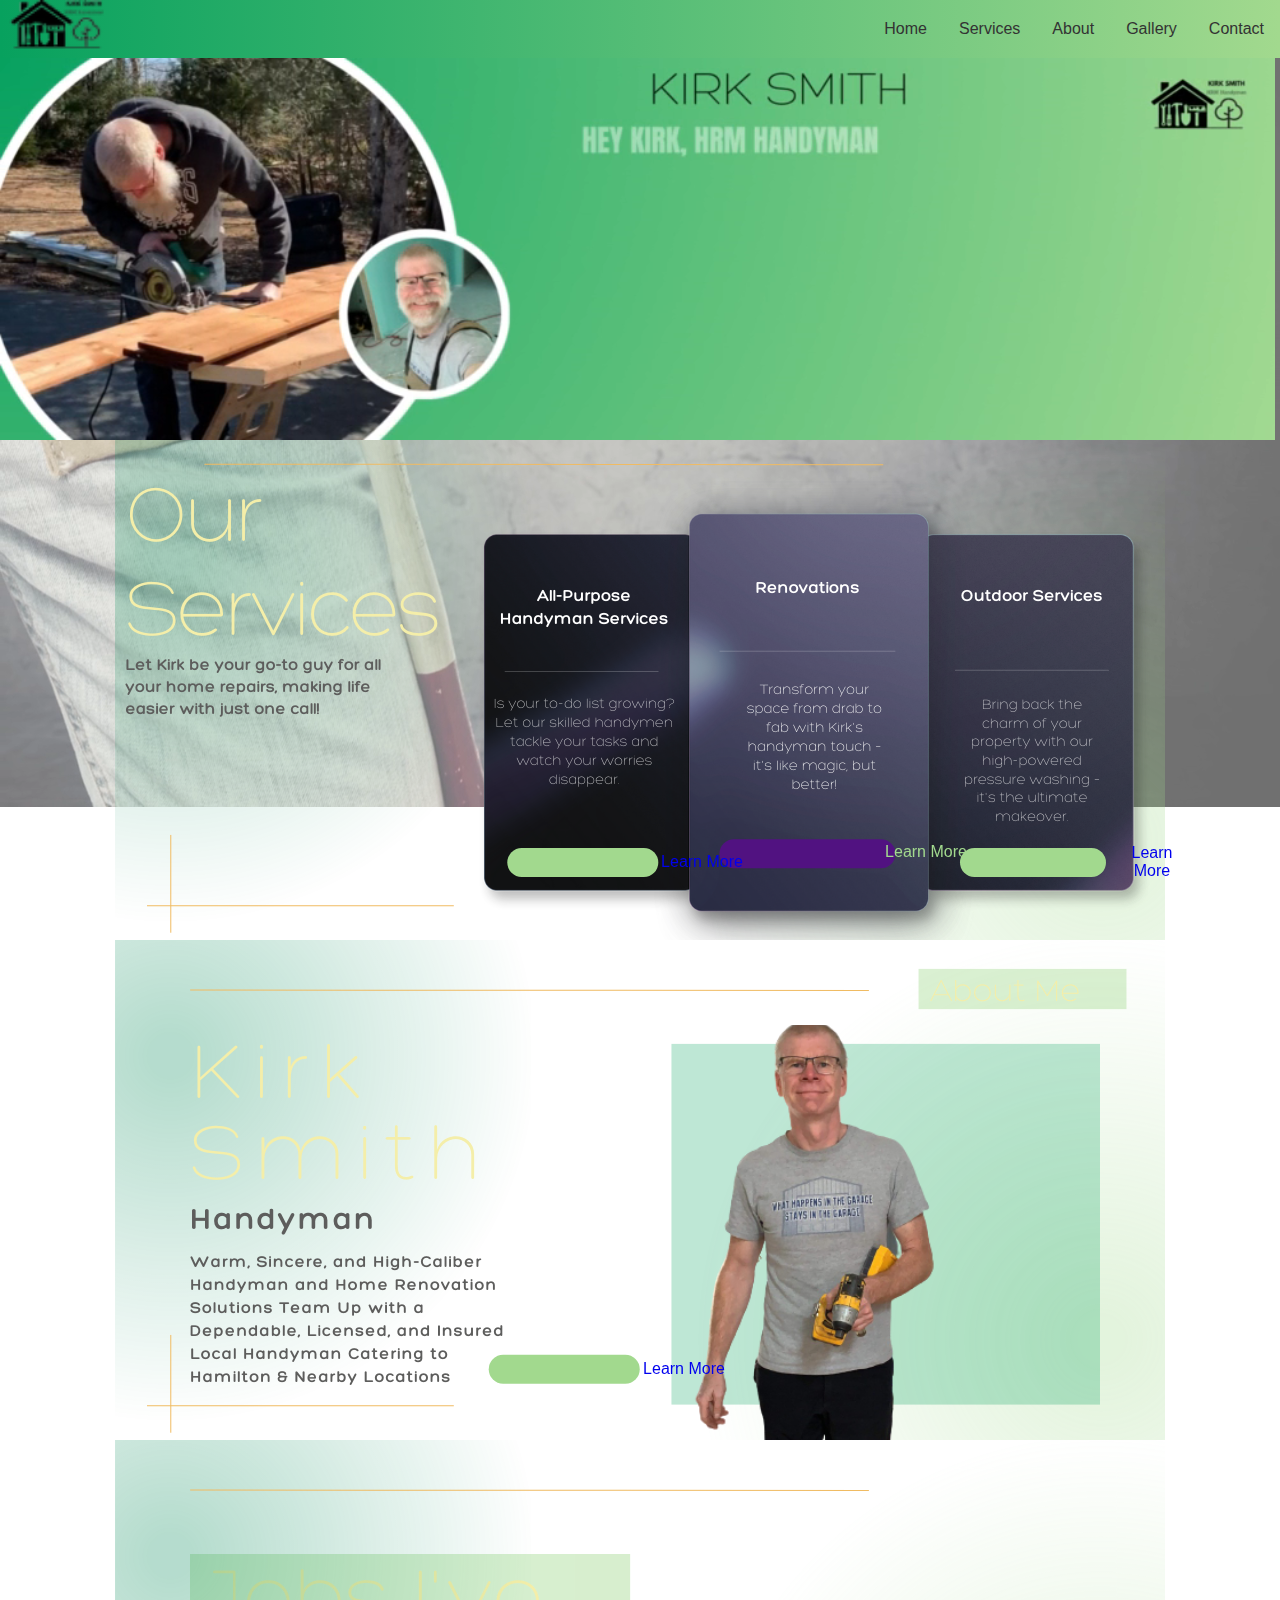
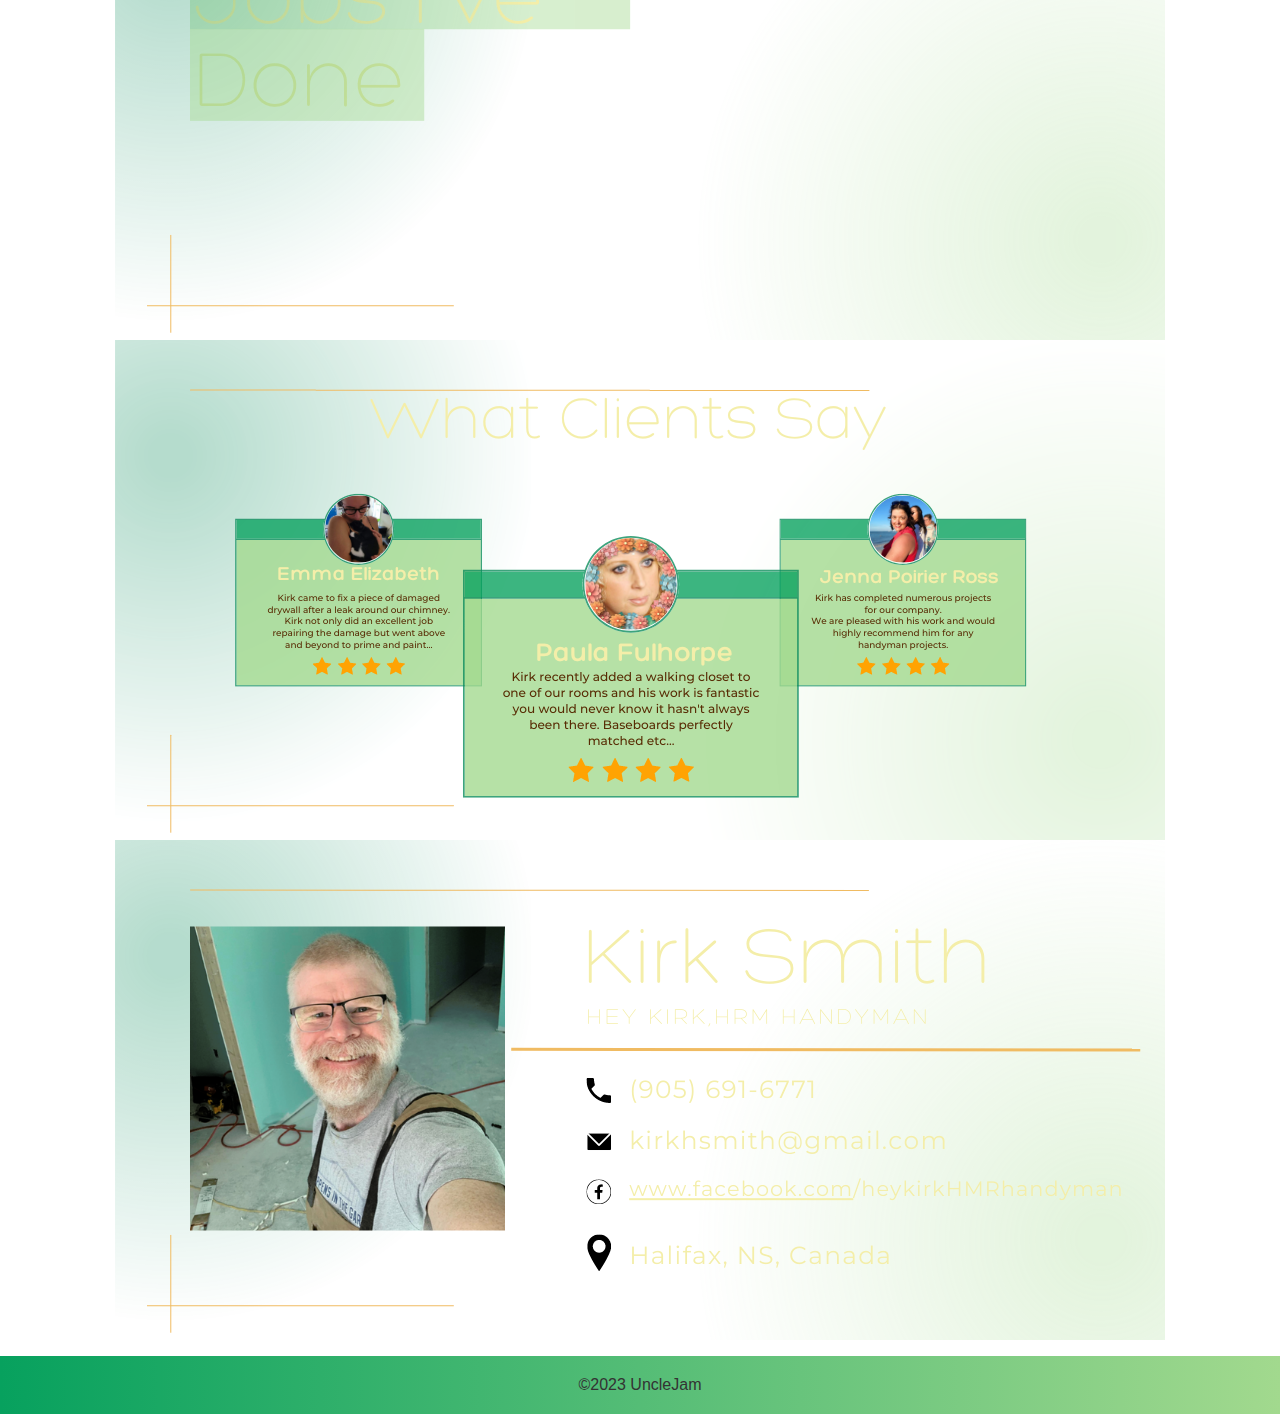
<file: index.html>
<!DOCTYPE html>
<html lang="en">
<head>
    <meta charset="UTF-8">
    <meta name="viewport" content="width=device-width, initial-scale=1.0">
    <title>Hey Kirk, HRM Handyman</title>
    <link rel="stylesheet" href="styles.css">
</head>
<body class="index">
    <header>
        <nav>
            <ul>
                <li><a href="index.html">Home</a></li>
                <li class="dropdown">
                    <a href="services.html">Services</a>
                    <ul class="dropdown-menu">
                        <li><a href="handymanservices.html">Handyman Services</a></li>
                        <li><a href="renovations.html">Renovations</a></li>
                        <li><a href="outdoorservices.html">Outdoor Services</a></li>
                    </ul>
                </li>
                <li><a href="about.html">About</a></li>
                <li><a href="gallery.html">Gallery</a></li>
                <li><a href="contact.html">Contact</a></li>
            </ul>
       <img src="img/logo1.png" alt="Logo" class="logo">
        </nav>
    </header>

    <main>
        <!-- Wrap both the "webbanner" video and the background video in a container -->
        <div class="video-container">
            <!-- Add your home page content here -->
            <video autoplay muted>
                <source src="webbanner.mp4" type="video/mp4">
            </video>
            <!-- Background Video -->
            <video autoplay muted class="background-video">
                <source src="background.mp4" type="video/mp4">
            </video>
        </div>
        <!-- Services Section -->
        <div class="container">
            <section class="services-section">
                <div class="service">
                    <!-- Service content goes here -->
                    <img src="img/services.png" alt="Services">
                    <button type="button">
                    <a href="handymanservices.html" class="button">Learn More
                  </a>
              </button>
                     <button type="button" class="second-button">
                    <a href="renovations.html" class="button">Learn More
                  </a>
                    </button>
                     <button type="button" class="third-button">
                    <a href="outdoorservices.html" class="button">Learn More
                  </a>
                    </button>
                </div>
            </section>
        </div>
        <!-- About Section -->
        <div class="container">
            <section class="about-section">
                <div class="about">
                    <!-- About content goes here -->
                    <img src="img/about.png" alt="About">
                    <button type="button">
                    <a href="about.html" class="button">Learn More
                  </a>
              </button>
                </div>
            </section>
        </div>
        <!-- Gallery Section -->
        <div class="container">
            <section class="gallery-section">
                <div class="gallery">
                    <!-- Gallery content goes here -->
                    <img src="img/gallery.png" alt="Gallery">
                </div>
            </section>
        </div>
        <!-- Reviews Section -->
        <div class="container">
            <section class="reviews-section">
                <div class="reviews">
                    <!-- Reviews content goes here -->
                    <img src="img/reviews.png" alt="Reviews">
                </div>
            </section>
        </div>
        <!-- Contact Section -->
        <div class="container">
            <section class="contact-section">
                <div class="contact">
                    <!-- Contact content goes here -->
                    <img src="img/contact.png" alt="Contact">
                </div>
            </section>
        </div>
    </main>
    <footer>
        <p>©2023 UncleJam</p>
    </footer>
</body>
</html>
</file>
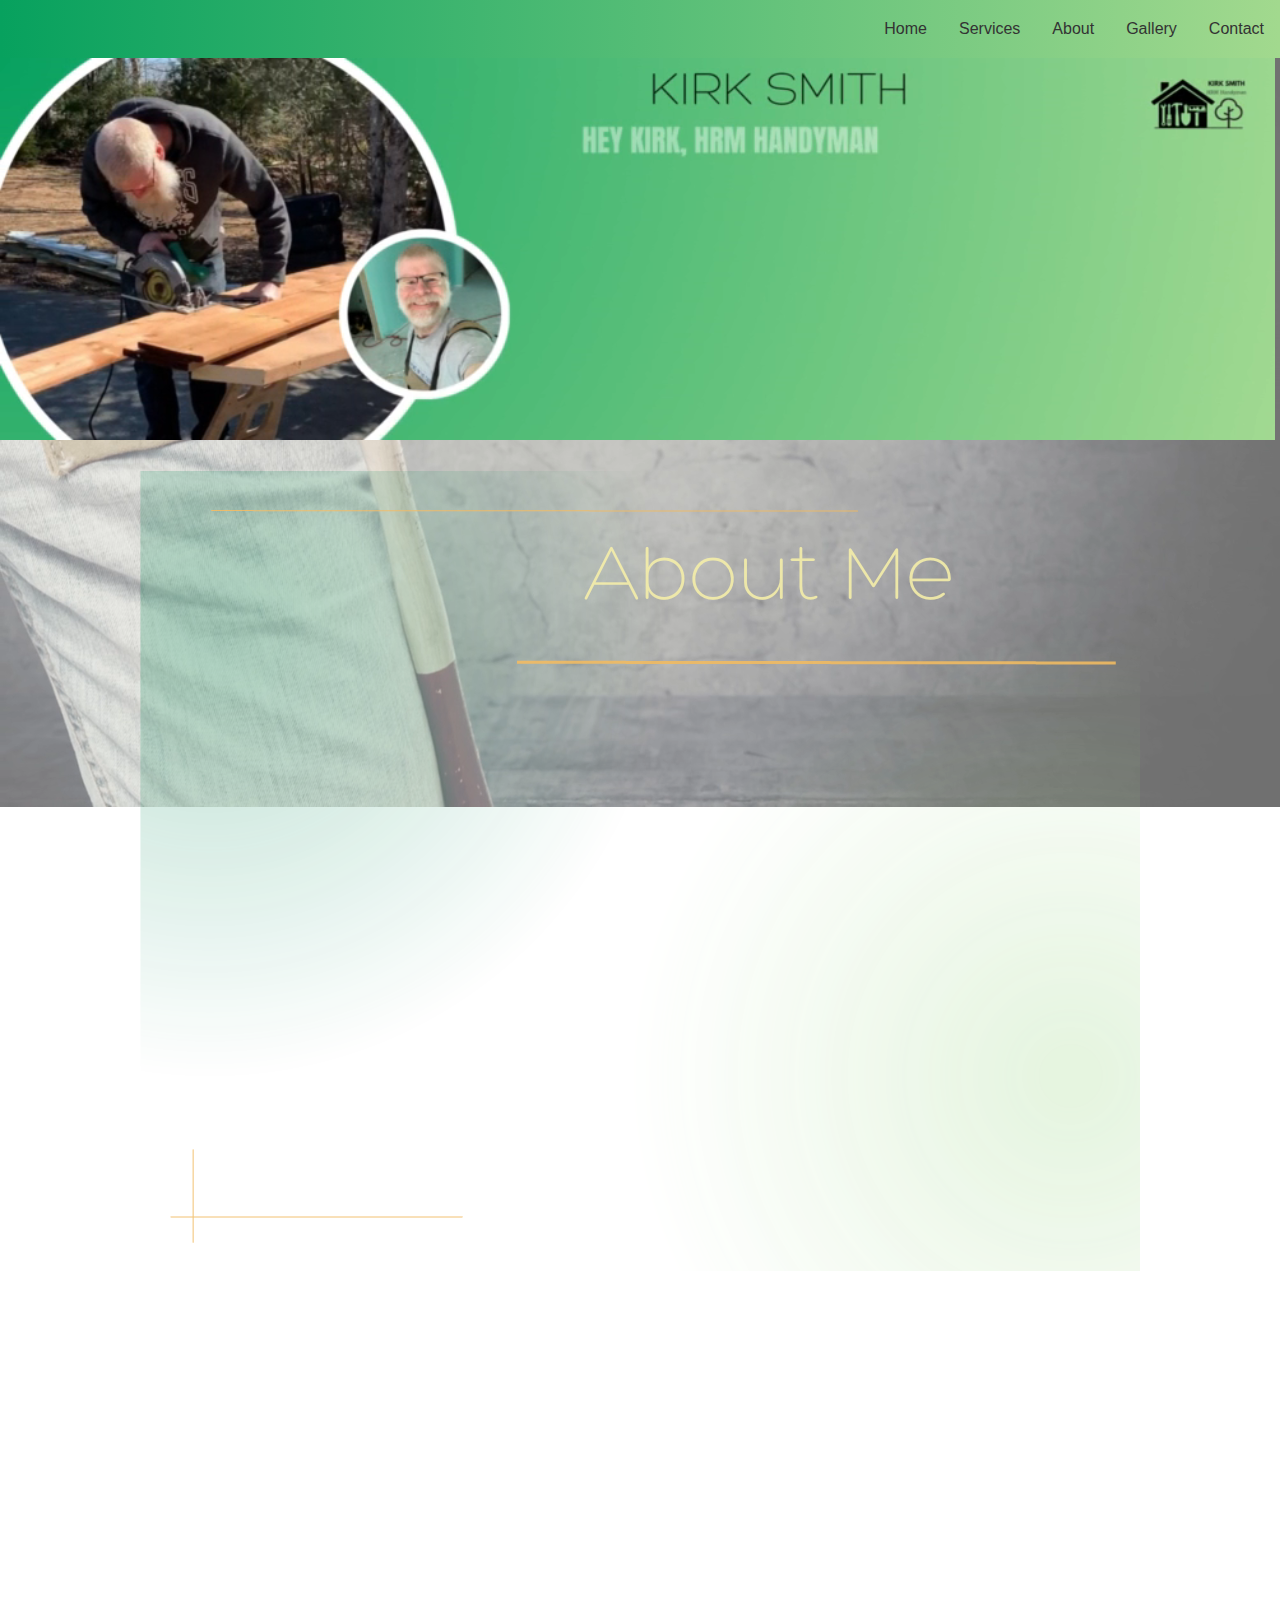
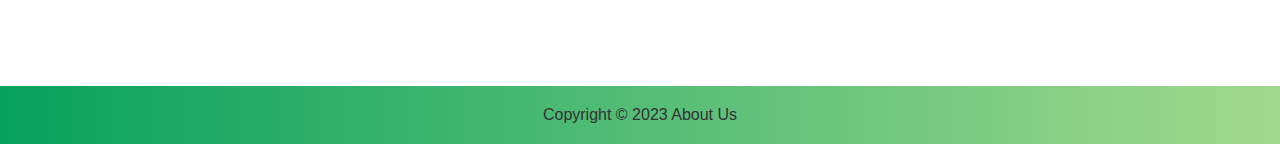
<file: about.html>
<!DOCTYPE html>
<html lang="en">
<head>
    <meta charset="UTF-8">
    <meta name="viewport" content="width=device-width, initial-scale=1.0">
    <title>About</title>
    <link rel="stylesheet" href="styles.css">
</head>
<body class="about">
    <header>
        <nav>
            <ul>
                <li><a href="index.html">Home</a></li>
                <li class="dropdown">
                    <a href="services.html">Services</a>
                    <ul class="dropdown-menu">
                        <li><a href="handymanservices.html">Handyman Services</a></li>
                        <li><a href="renovations.html">Renovations</a></li>
                        <li><a href="outdoorservices.html">Outdoor Services</a></li>
                    </ul>
                </li>
                <li><a href="about.html">About</a></li>
                <li><a href="gallery.html">Gallery</a></li>
                <li><a href="contact.html">Contact</a></li>
            </ul>
        </nav>
    </header>

    <main>
        <!-- Wrap both the "webbanner" video and the background video in a container -->
        <div class="video-container">
            <!-- Add your about page content here -->
            <video autoplay muted>
                <source src="webbanner.mp4" type="video/mp4">
            </video>
            <!-- Background Video -->
            <video autoplay muted class="background-video">
                <source src="background.mp4" type="video/mp4">
            </video>
        </div>

        <!-- Add the image to the main body -->
        <div class="container">
            <section class="about-section">
                <div class="about-img">
                    <!-- About content goes here -->
                    <img src="img/aboutme.png" alt="About Me">
                </div>
                
            </section>
        </div>
    </main>

    <footer>
        <!-- Footer content goes here -->
        <p>Copyright © 2023 About Us</p>
    </footer>
</body>
</html>
</file>
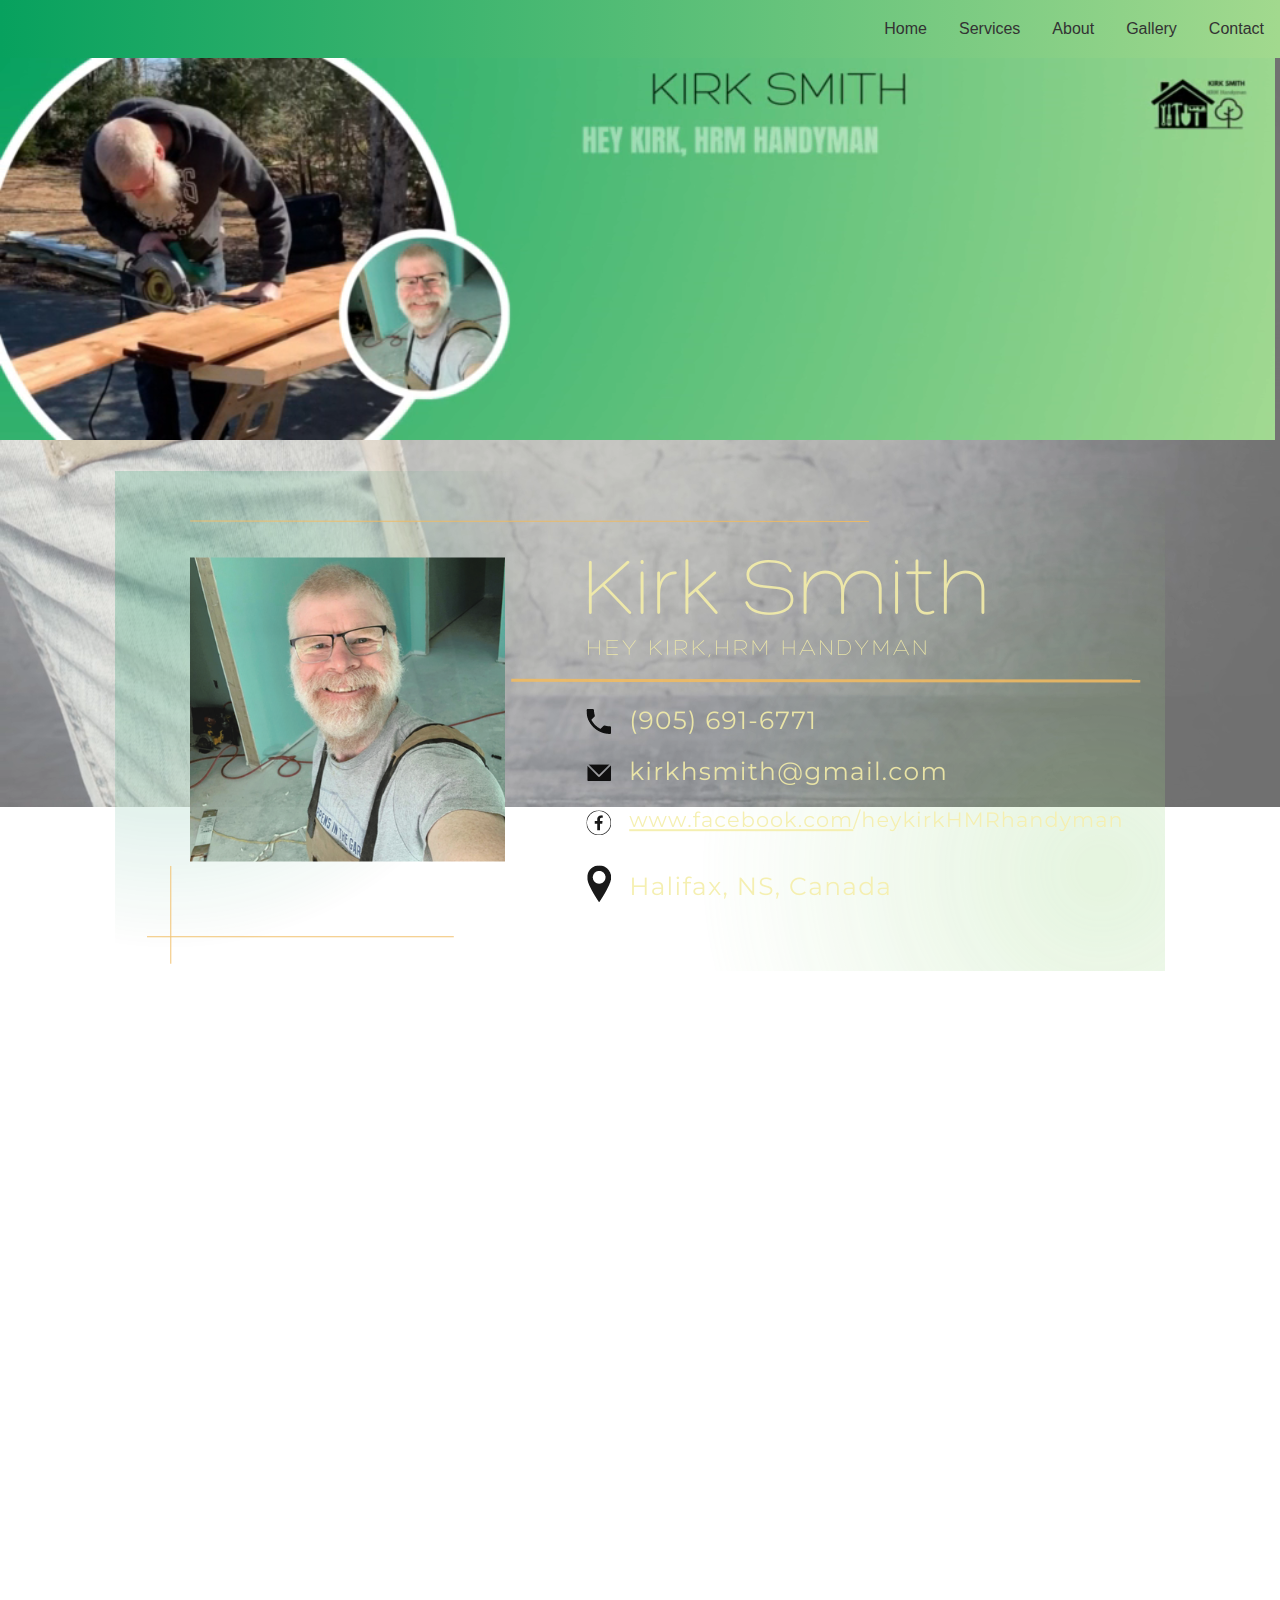
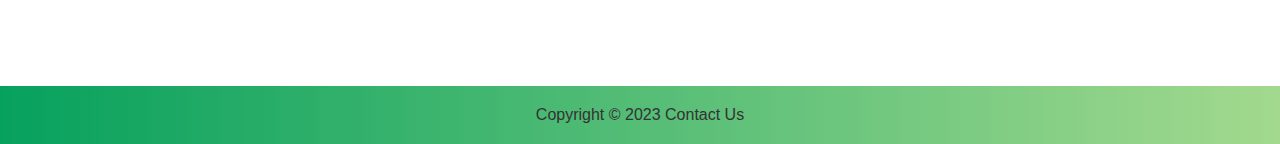
<file: contact.html>
<!DOCTYPE html>
<html lang="en">
<head>
    <meta charset="UTF-8">
    <meta name="viewport" content="width=device-width, initial-scale=1.0">
    <title>Contact</title>
    <link rel="stylesheet" href="styles.css">
</head>
<body class="contact">
    <header>
        <nav>
            <ul>
                <li><a href="index.html">Home</a></li>
                <li class="dropdown">
                    <a href="services.html">Services</a>
                    <ul class="dropdown-menu">
                        <li><a href="handymanservices.html">Handyman Services</a></li>
                        <li><a href="renovations.html">Renovations</a></li>
                        <li><a href="outdoorservices.html">Outdoor Services</a></li>
                    </ul>
                </li>
                <li><a href="about.html">About</a></li>
                <li><a href="gallery.html">Gallery</a></li>
                <li><a href="contact.html">Contact</a></li>
            </ul>
        </nav>
    </header>

    <main>
        <!-- Wrap both the "webbanner" video and the background video in a container -->
        <div class="video-container">
            <!-- Add your contact page content here -->
            <video autoplay muted>
                <source src="webbanner.mp4" type="video/mp4">
            </video>
            <!-- Background Video -->
            <video autoplay muted class="background-video">
                <source src="background.mp4" type="video/mp4">
            </video>
        </div>

        <!-- Add the image to the main body -->
        <div class="container">
            <section class="contact-section">
                <div class="contact-img">
                    <!-- Contact content goes here -->
                    <img src="img/contact.png" alt="Contact Us">
                </div>
                
            </section>
        </div>
    </main>

    <footer>
        <!-- Footer content goes here -->
        <p>Copyright © 2023 Contact Us</p>
    </footer>
</body>
</html>
</file>
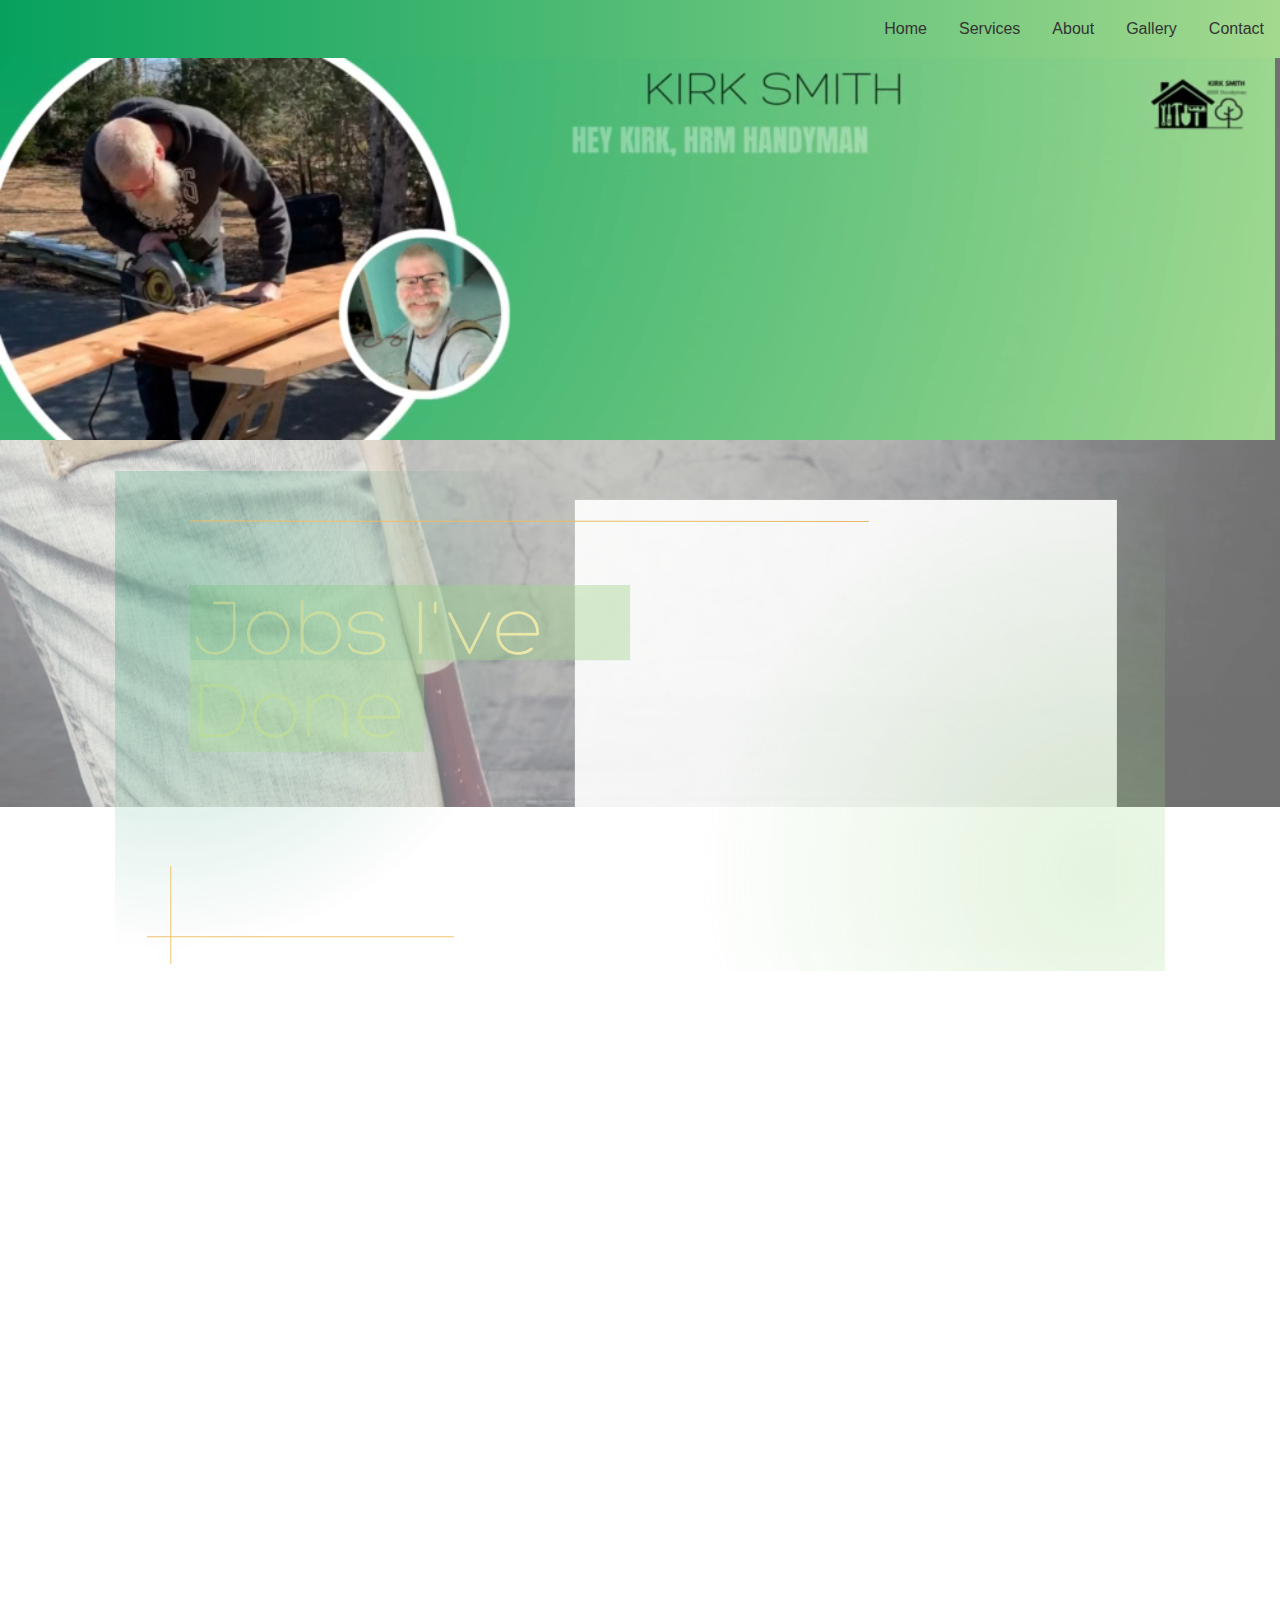
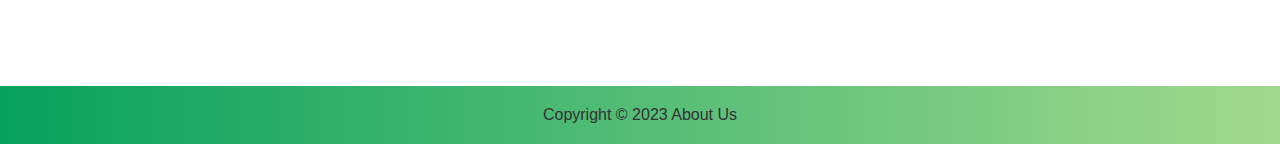
<file: gallery.html>
<!DOCTYPE html>
<html lang="en">
<head>
    <meta charset="UTF-8">
    <meta name="viewport" content="width=device-width, initial-scale=1.0">
    <title>About</title>
    <link rel="stylesheet" href="styles.css">
</head>
<body class="about">
    <header>
        <nav>
            <ul>
                <li><a href="index.html">Home</a></li>
                <li class="dropdown">
                    <a href="services.html">Services</a>
                    <ul class="dropdown-menu">
                        <li><a href="handymanservices.html">Handyman Services</a></li>
                        <li><a href="renovations.html">Renovations</a></li>
                        <li><a href="outdoorservices.html">Outdoor Services</a></li>
                    </ul>
                </li>
                <li><a href="about.html">About</a></li>
                <li><a href="gallery.html">Gallery</a></li>
                <li><a href="contact.html">Contact</a></li>
            </ul>
        </nav>
    </header>

    <main>
        <!-- Wrap both the "webbanner" video and the background video in a container -->
        <div class="video-container">
            <!-- Add your about page content here -->
            <video autoplay muted>
                <source src="webbanner.mp4" type="video/mp4">
            </video>
            <!-- Background Video -->
            <video autoplay muted class="background-video">
                <source src="background.mp4" type="video/mp4">
            </video>
        </div>

        <!-- Add the image to the main body -->
        <div class="container">
            <section class="about-section">
                <div class="about-img">
                    <!-- About content goes here -->
                    <img src="img/gallery.png" alt="About Us">
                </div>
                
            </section>
        </div>
    </main>

    <footer>
        <!-- Footer content goes here -->
        <p>Copyright © 2023 About Us</p>
    </footer>
</body>
</html>
</file>
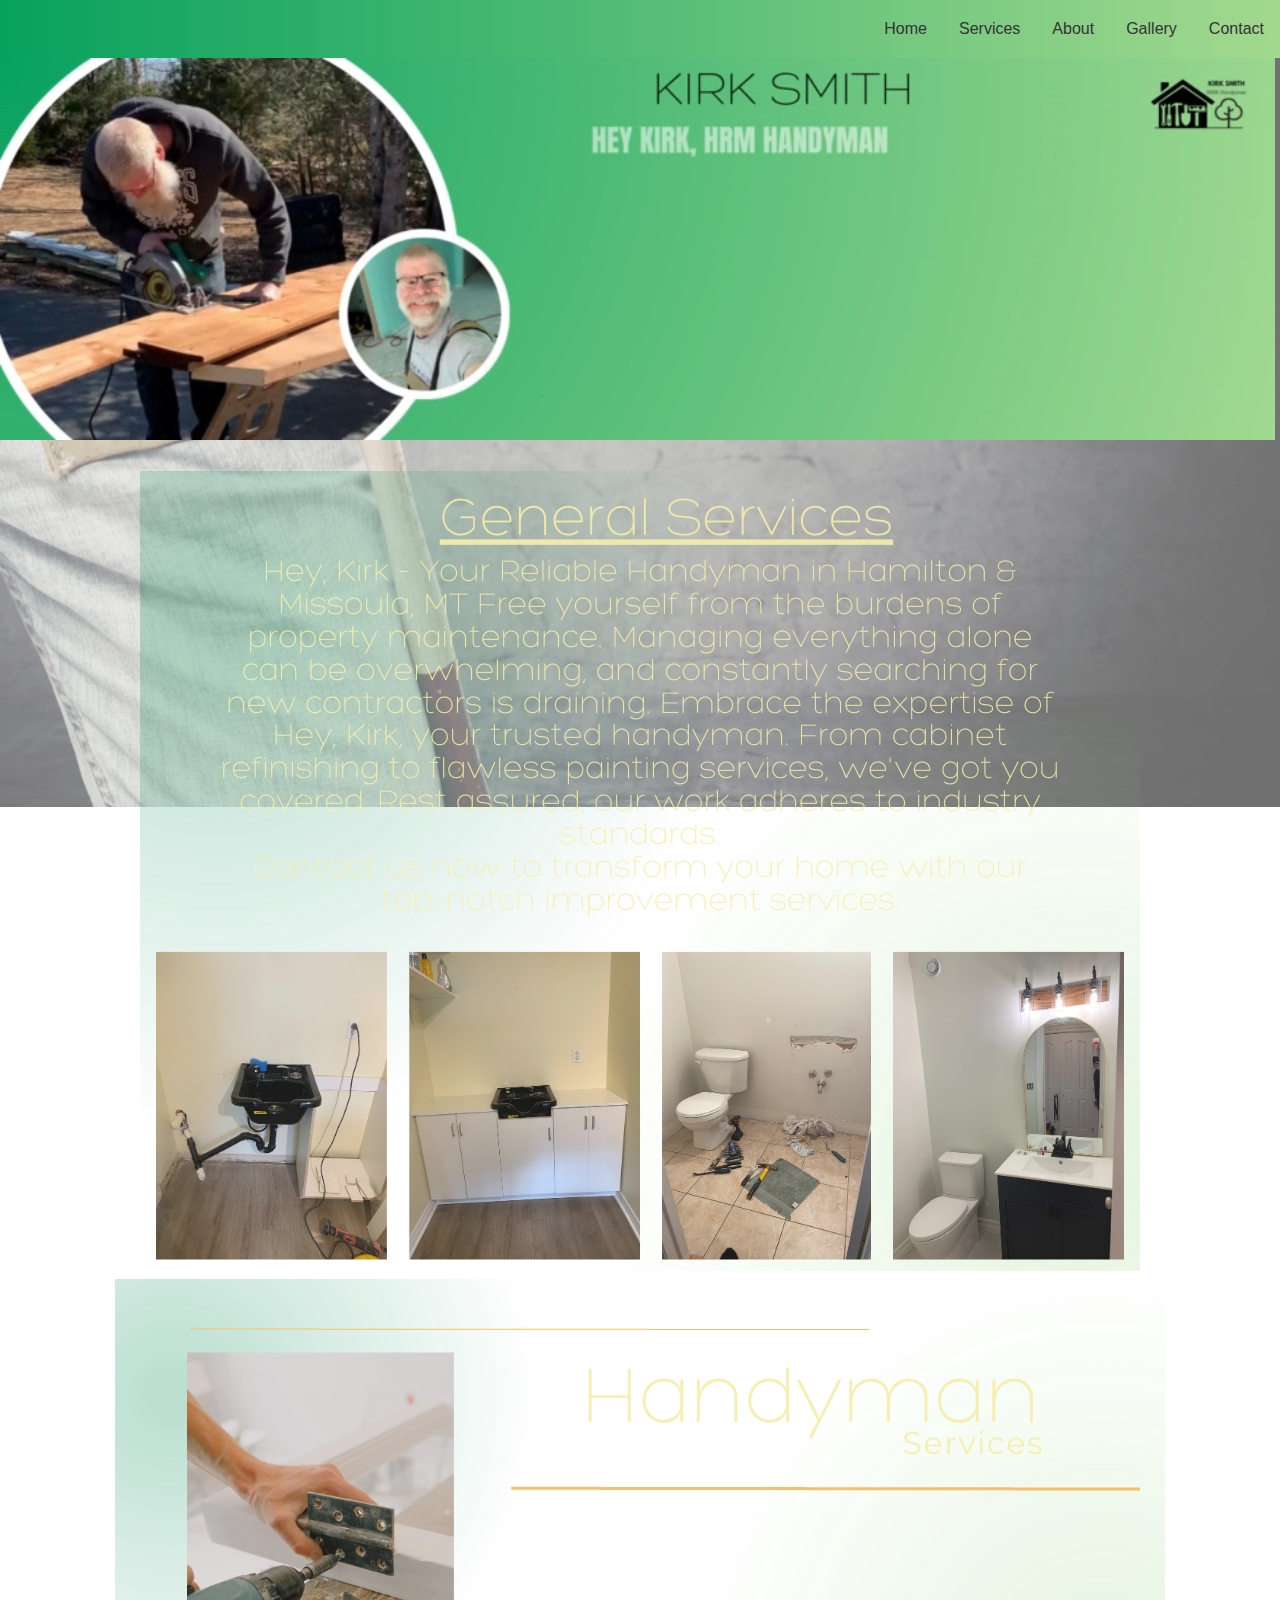
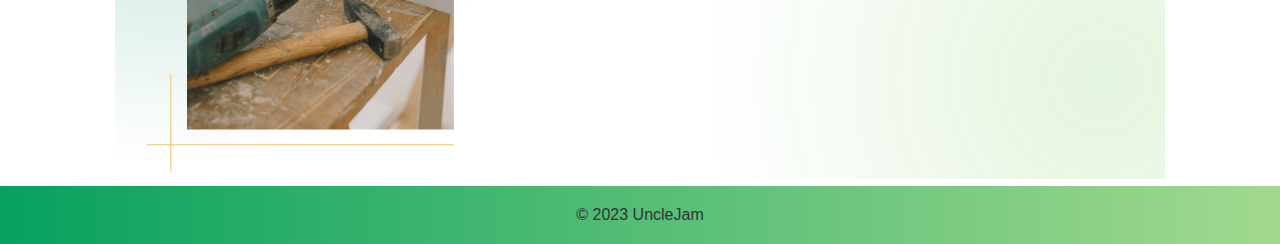
<file: handymanservices.html>
<!DOCTYPE html>
<html lang="en">
<head>
    <meta charset="UTF-8">
    <meta name="viewport" content="width=device-width, initial-scale=1.0">
    <title>Handyman Services</title>
    <link rel="stylesheet" href="styles.css">
</head>
<body class="handymanservices">
    <header>
        <nav>
            <ul>
                <li><a href="index.html">Home</a></li>
                <li class="dropdown">
                    <a href="services.html">Services</a>
                    <ul class="dropdown-menu">
                        <li><a href="handymanservices.html">Handyman Services</a></li>
                        <li><a href="renovations.html">Renovations</a></li>
                        <li><a href="outdoorservices.html">Outdoor Services</a></li>
                    </ul>
                </li>
                <li><a href="about.html">About</a></li>
                <li><a href="gallery.html">Gallery</a></li>
                <li><a href="contact.html">Contact</a></li>
            </ul>
        </nav>
    </header>

    <main>
        <!-- Wrap both the "webbanner" video and the background video in a container -->
        <div class="video-container">
            <!-- Add your home page content here -->
            <video autoplay muted>
                <source src="webbanner.mp4" type="video/mp4">
            </video>
            <!-- Background Video -->
            <video autoplay muted class="background-video">
                <source src="background.mp4" type="video/mp4">
            </video>
        </div>

        <!-- Add the image to the main body -->
        <div class="container">
            <section class="services-section">
                <div class="handymanservices-img">
                    <!-- Service content goes here -->
                    <img src="img/handymanservices.png" alt="General Services">
                    <img src="img/handymanservices2.png" alt="Handyman Services">
                </div>
                
            </section>
        </div>
    </main>

    <footer>
        <!-- Footer content goes here -->
        <p>© 2023 UncleJam</p>
    </footer>
</body>
</html>
</file>
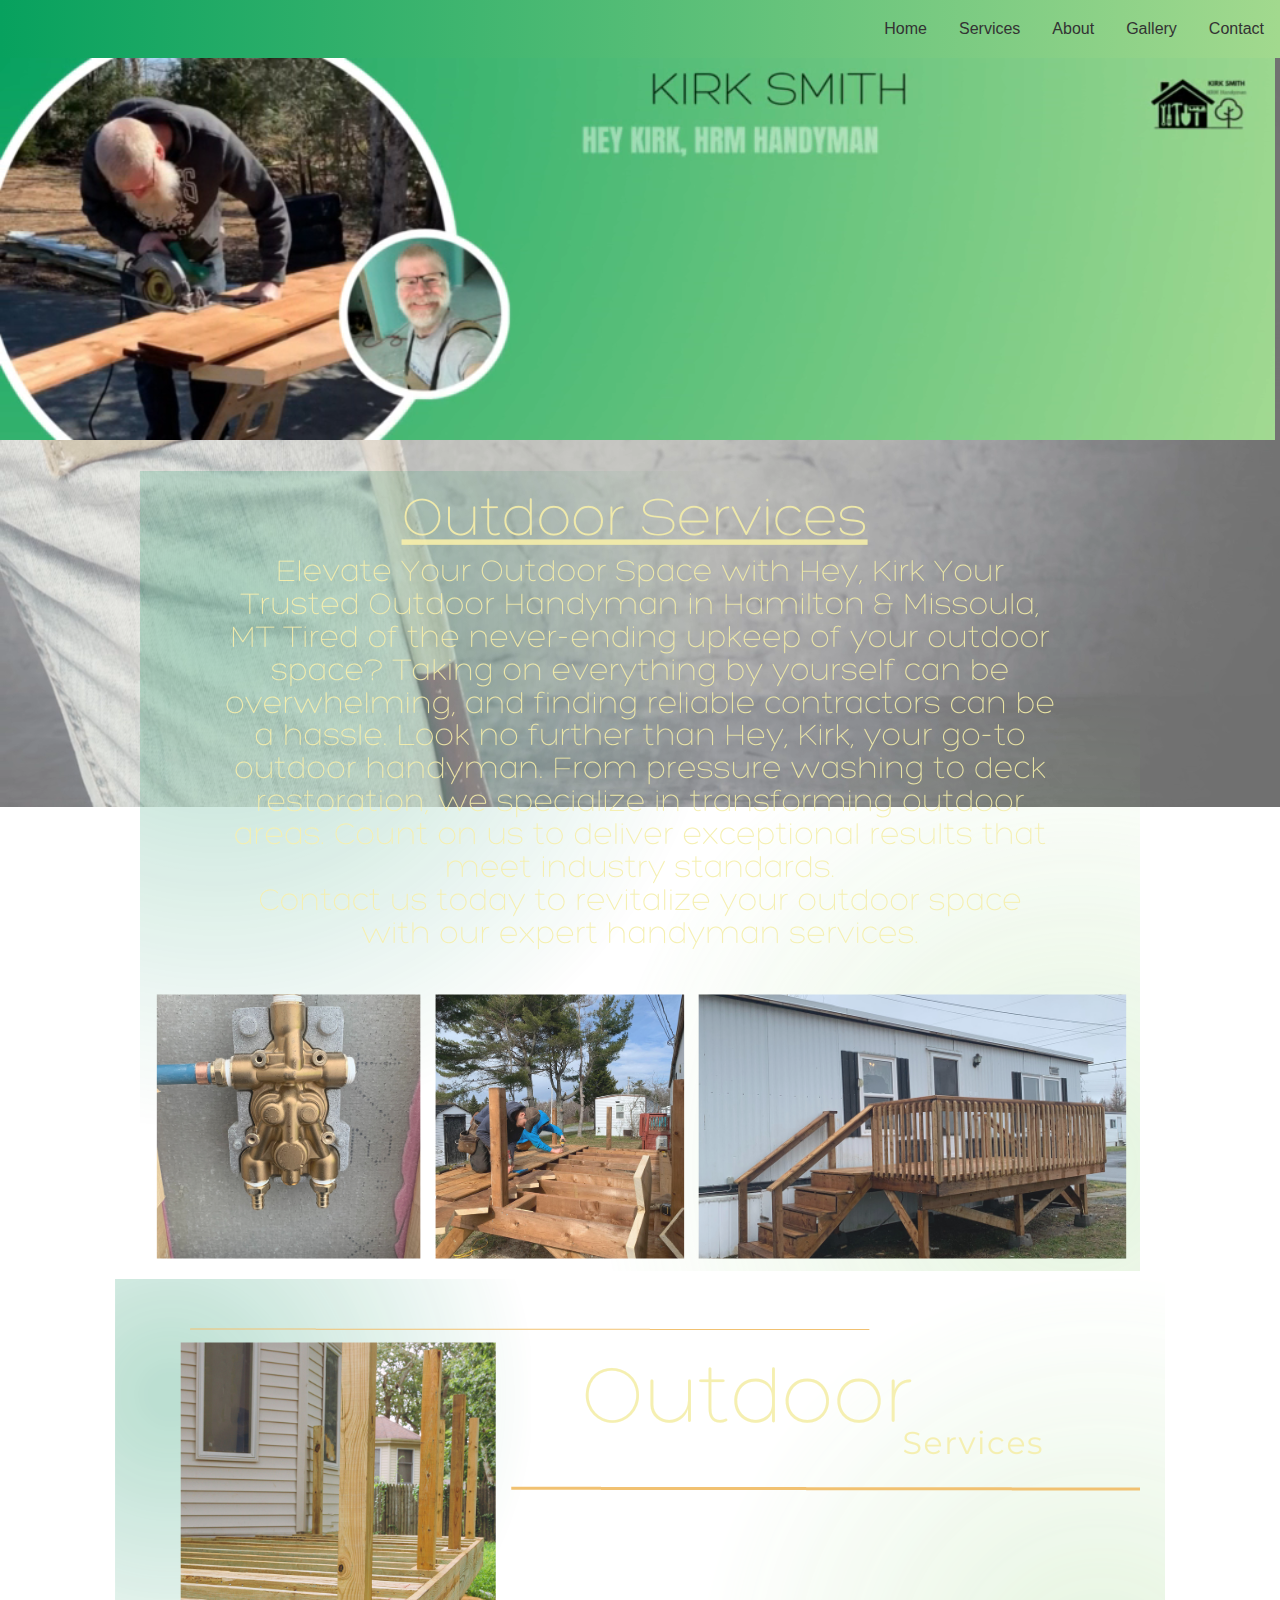
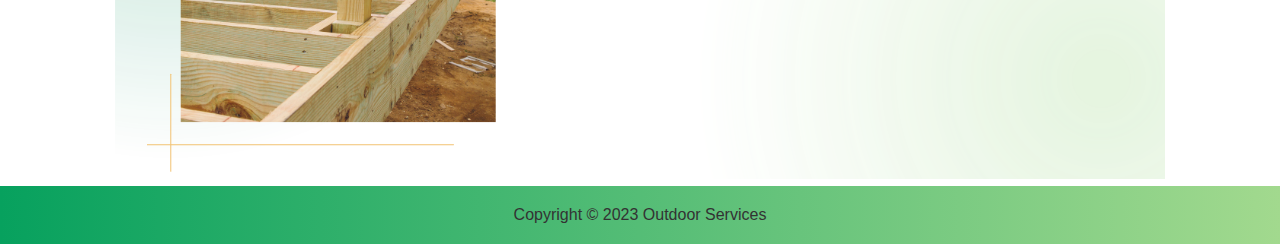
<file: outdoorservices.html>
<!DOCTYPE html>
<html lang="en">
<head>
    <meta charset="UTF-8">
    <meta name="viewport" content="width=device-width, initial-scale=1.0">
    <title>Outdoor Services</title>
    <link rel="stylesheet" href="styles.css">
</head>
<body class="outdoorservices">
    <header>
        <nav>
            <ul>
                <li><a href="index.html">Home</a></li>
                <li class="dropdown">
                    <a href="services.html">Services</a>
                    <ul class="dropdown-menu">
                        <li><a href="handymanservices.html">Handyman Services</a></li>
                        <li><a href="renovations.html">Renovations</a></li>
                        <li><a href="outdoorservices.html">Outdoor Services</a></li>
                    </ul>
                </li>
                <li><a href="about.html">About</a></li> <!-- Corrected this link -->
                <li><a href="gallery.html">Gallery</a></li>
                <li><a href="contact.html">Contact</a></li>
            </ul>
        </nav>
    </header>

    <main>
        <!-- Wrap both the "webbanner" video and the background video in a container -->
        <div class="video-container">
            <!-- Add your home page content here -->
            <video autoplay muted>
                <source src="webbanner.mp4" type="video/mp4">
            </video>
            <!-- Background Video -->
            <video autoplay muted class="background-video">
                <source src="background.mp4" type="video/mp4">
            </video>
        </div>

        <!-- Add the image to the main body -->
        <div class="container">
            <section class="services-section">
                <div class="outdoor-img">
                    <!-- Service content goes here -->
                    <img src="img/outdoorservices.png" alt="Outdoor">
                    <img src="img/outdoorservices2.png" alt="Outdoor Services">
                   </div>  
            </section>
        </div>
    </main>

    <footer>
        <!-- Footer content goes here -->
        <p>Copyright © 2023 Outdoor Services</p>
    </footer>
</body>
</html>
</file>
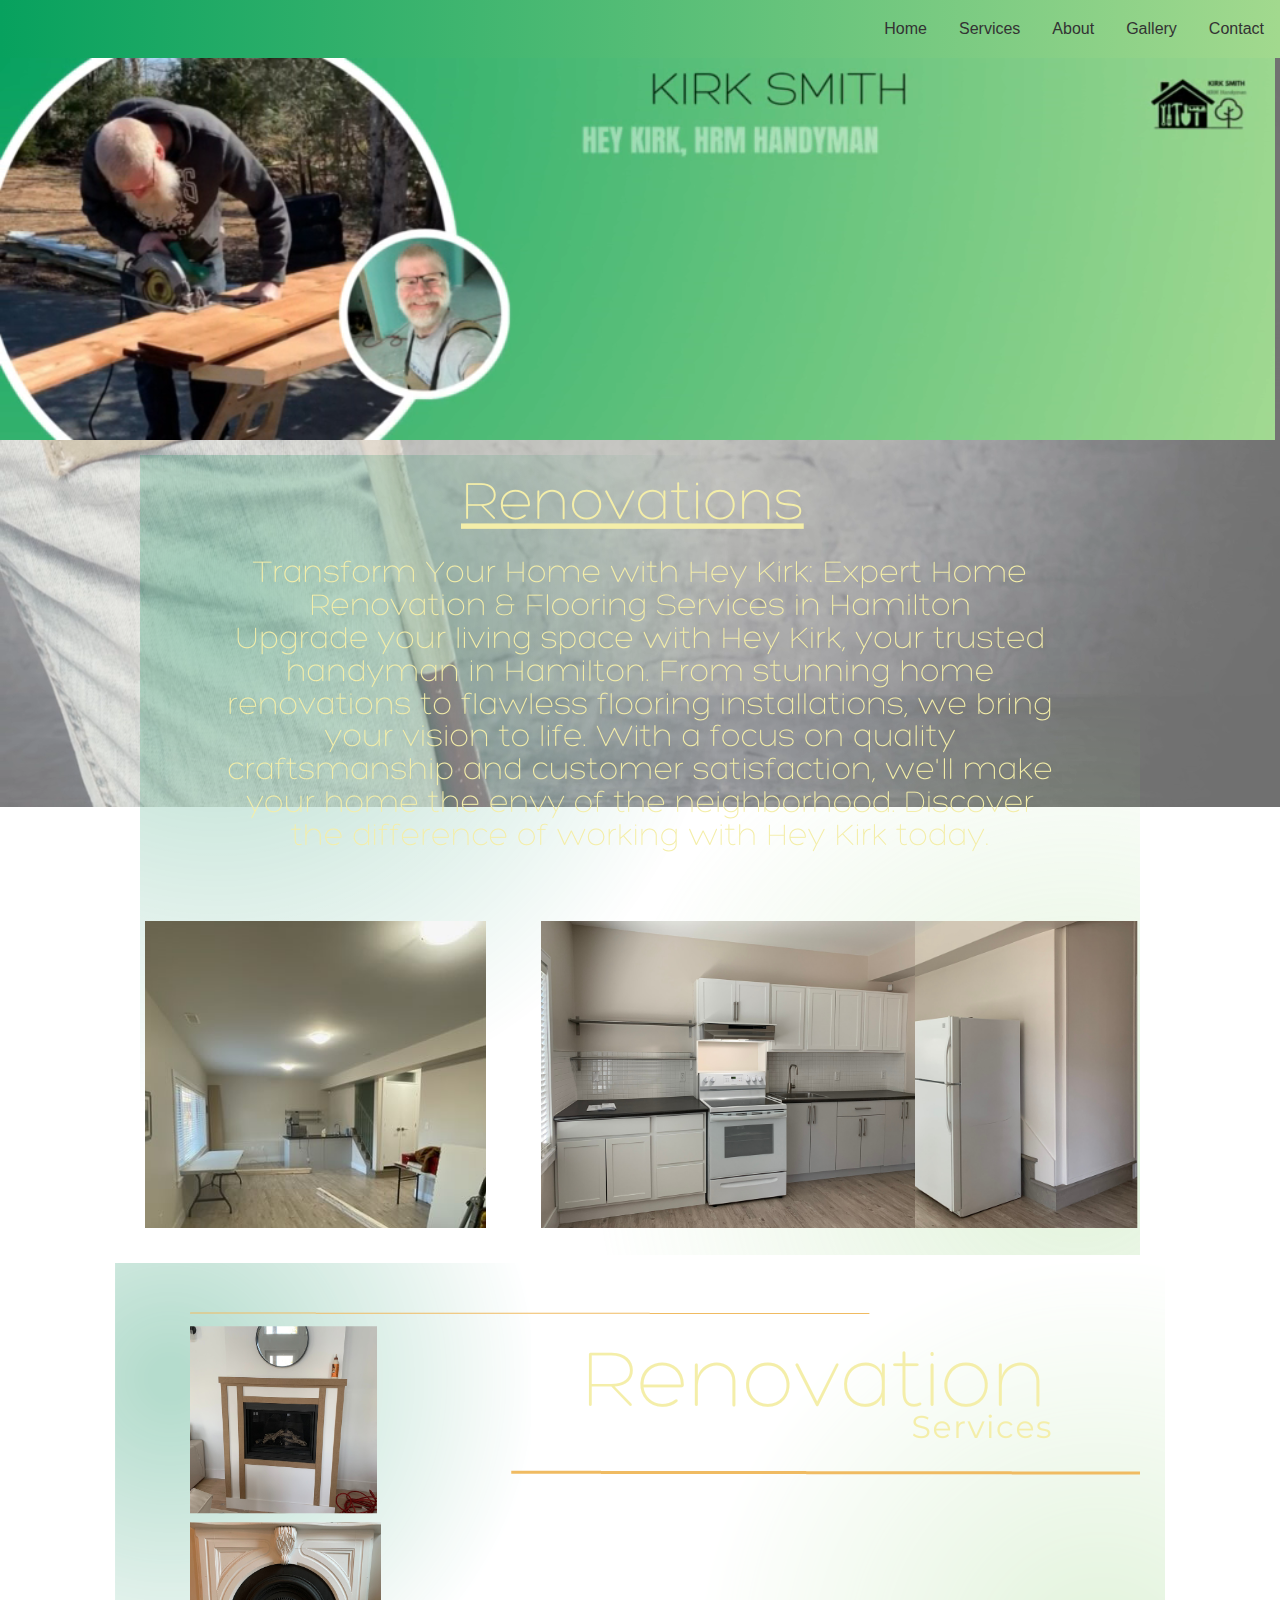
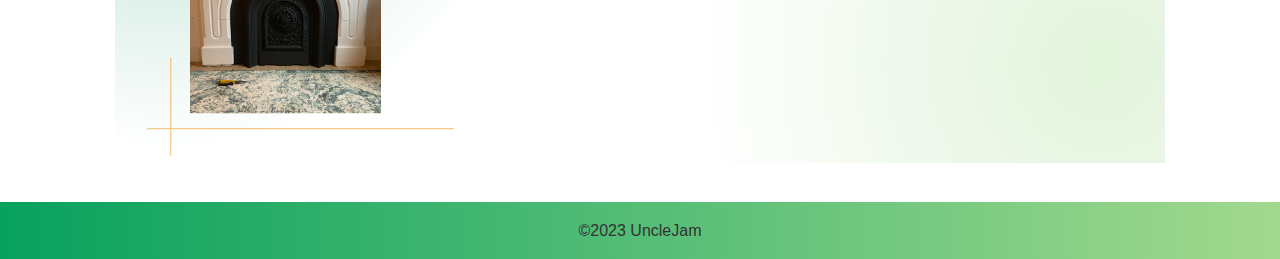
<file: renovations.html>
<!DOCTYPE html>
<html lang="en">
<head>
    <meta charset="UTF-8">
    <meta name="viewport" content="width=device-width, initial-scale=1.0">
    <title>Renovations</title>
    <link rel="stylesheet" href="styles.css">
</head>
<body class="renovations">
    <header>
        <nav>
            <ul>
                <li><a href="index.html">Home</a></li>
                <li class="dropdown">
                    <a href="services.html">Services</a>
                    <ul class="dropdown-menu">
                        <li><a href="handymanservices.html">Handyman Services</a></li>
                        <li><a href="renovations.html">Renovations</a></li>
                        <li><a href="outdoorservices.html">Outdoor Services</a></li>
                    </ul>
                </li>
                <li><a href="about.html">About</a></li>
                <li><a href="gallery.html">Gallery</a></li>
                <li><a href="contact.html">Contact</a></li>
            </ul>
        </nav>
    </header>

    <main>
        <!-- Wrap both the "webbanner" video and the background video in a container -->
        <div class="video-container">
            <!-- Add your home page content here -->
            <video autoplay muted>
                <source src="webbanner.mp4" type="video/mp4">
            </video>
            <!-- Background Video -->
            <video autoplay muted class="background-video">
                <source src="background.mp4" type="video/mp4">
            </video>
        </div>

        <!-- Add the image to the main body -->
        <div class="container">
            <section class="renovation-section">
                <div class="renovation-service">
                    <!-- Service content goes here -->
                    <img src="img/renovations.png" alt="Renovations">
                    <img src="img/renovations2.png" alt="Renovation Services">
                </div>
            </section>
        </div>
    </main>
      <footer>
       <p>©2023 UncleJam</p>
   </footer>
</body>
</html>
</file>
<file: styles.css>
/* Reset some default browser styles */
* {
    margin: 0;
    padding: 0;
    box-sizing: border-box;
}

/* Set global styles */
body {
    font-family: Arial, sans-serif;
    line-height: 1.6;
    color: #333;
    display: flex;
    flex-direction: column;
    min-height: 100vh;
}

main {
    flex: 1;
    padding: 1rem;
    margin-top: 3.62rem;
}

header { /* Fixed here */
    background: linear-gradient(90deg, #07a15e, #a2d98e);
    padding: 1rem 0;
    position: fixed;
    top: 0;
    left: 50%;
    transform: translateX(-50%);
    width: 100%;
    z-index: 1000;
}

.logo {
    position: absolute;
    top: 0;
    bottom: 0;
    margin: auto;
    height: 100%;
}

nav ul {
    display: flex;
    justify-content: flex-end;
    list-style-type: none;
}

nav ul li {
    margin: 0 1rem;
    position: relative;
}

nav ul li a {
    text-decoration: none;
    color: #333;
    transition: color 0.3s;
}

nav ul li a:hover {
    color: #555;
}

.dropdown-menu {
    display: none;
    position: absolute;
    top: 100%;
    left: 0;
    background-color: #a2d98e;
    box-shadow: 0px 8px 16px 0px rgba(0, 0, 0, 0.2);
    min-width: 160px;
    z-index: 1;
}

.dropdown-menu li {
    padding: 8px 16px;
}

.dropdown-menu li a {
    display: block;
    color: #333;
}

.dropdown-menu li a:hover {
    background-color: #098B5A;
}

.dropdown:hover .dropdown-menu {
    display: block;
}

main { /* Fixed here */
    flex: 1;
    padding: 1rem;
    margin-top: 3.62rem;
}

footer { /* Fixed here */
    width: 100%;
    background: linear-gradient(90deg, #07a15e, #a2d98e);
    padding: 1rem 12px;
    text-align: center;
}

video { /* Fixed here */
    display: block;
    margin-top: -16px;
    margin-left: -16px;
    width: 102.15%;
    height: auto;
    object-fit: cover;
}

.background-video { /* Fixed here */
    position: fixed;
    top: 0;
    left: calc(50% + 16px);
    transform: translateX(-50%);
    width: 100%;
    z-index: -1;
    object-fit: cover;
    margin-top: -16px;
}

@media screen and (min-width: 768px) and (max-width: 1024px) {
    header { /* Fixed here */
        padding: 0.5rem 0;
    }
}

/* Handymanservices Page Specific Styles */
body.handymanservices .container {
    padding: 15px;
}

body.handymanservices .services-section,
body.handymanservices .about-section,
body.handymanservices .gallery-section,
body.handymanservices .reviews-section,
body.handymanservices .contact-section {
    width: 100%;
    height: 1300px;
    padding: 1rem 0;
}

body.handymanservices .service,
body.handymanservices .about,
body.handymanservices .gallery,
body.handymanservices .reviews,
body.handymanservices .contact {
    text-align: center;
}

body.handymanservices .handymanservices-img {
    width: 100%;
    max-width: 1100px;
    height: auto;
    max-height: 1300px;
    display: block;
    margin: 0 auto;
    opacity: 0.9;
}

body.handymanservices .handymanservices-img {
    text-align: center;
}


/* Added rules for centering images on the "index" page */
body.index .service img,
body.index .about img,
body.index .gallery img,
body.index .reviews img,
body.index .contact img {
    display: block;
    margin-left: auto;
    margin-right: auto;
}

/* Renovations Page Specific Styles */
body.renovations .container {
    padding: 15px;
}

body.renovations .services-section,
body.renovations .about-section,
body.renovations .gallery-section,
body.renovations .reviews-section,
body.renovations .contact-section {
    width: 100%;
    height: 500px;
    padding: 1rem 0;
}

body.renovations .service,
body.renovations .about,
body.renovations .gallery,
body.renovations .reviews,
body.renovations .contact {
    text-align: center;
}

body.renovations .renovation-service {
    text-align: center;
}

/* Outdoorservices Page Specific Styles */
body.outdoorservices .container {
    padding: 15px;
}

body.outdoorservices .services-section,
body.outdoorservices .about-section,
body.outdoorservices .gallery-section,
body.outdoorservices .reviews-section,
body.outdoorservices .contact-section {
    width: 100%;
    height: 1300px;
    padding: 1rem 0;
}

body.outdoorservices .service,
body.outdoorservices .about,
body.outdoorservices .gallery,
body.outdoorservices .reviews,
body.outdoorservices .contact {
    text-align: center;
}

body.outdoorservices .outdoor-img {
    width: 100%;
    max-width: 1100px;
    height: auto;
    max-height: 1300px;
    display: block;
    margin: 0 auto;
    opacity: 0.9;
}

body.outdoorservices .outdoor-img {
    text-align: center;
}

/* Added rules for centering images on the "outdoorservices" page */
body.outdoorservices .service img,
body.outdoorservices .about img,
body.outdoorservices .gallery img,
body.outdoorservices .reviews img,
body.outdoorservices .contact img {
    display: block;
    margin-left: auto;
    margin-right: auto;
}

/* About Page Specific Styles */
body.about .container {
    padding: 15px;
}

body.about .services-section,
body.about .about-section,
body.about .gallery-section,
body.about .reviews-section,
body.about .contact-section {
    width: 100%;
    height: 1200px;
    padding: 1rem 0;
}

body.about .service,
body.about .about,
body.about .gallery,
body.about .reviews,
body.about .contact {
    text-align: center;
}

body.about .about-img {
    width: 100%;
    max-width: 1100px;
    height: auto;
    max-height: 1200px;
    display: block;
    margin: 0 auto;
    opacity: 0.9;
}

body.about .about-img {
    text-align: center;
}

body.about .service img,
body.about .about img,
body.about .gallery img,
body.about .reviews img,
body.about .contact img {
    display: block;
    margin-left: auto;
    margin-right: auto;
}

/* Contact Page Specific Styles */
body.contact .container {
    padding: 15px;
}

body.contact .services-section,
body.contact .about-section,
body.contact .gallery-section,
body.contact .reviews-section,
body.contact .contact-section {
    width: 100%;
    height: 1200px;
    padding: 1rem 0;
}

body.contact .service,
body.contact .about,
body.contact .gallery,
body.contact .reviews,
body.contact .contact {
    text-align: center;
}

body.contact .contact-img {
    width: 100%;
    max-width: 1100px;
    height: auto;
    max-height: 1200px;
    display: block;
    margin: 0 auto;
    opacity: 0.9;
}

body.contact .contact-img {
    text-align: center;
}

body.contact .service img,
body.contact .about img,
body.contact .gallery img,
body.contact .reviews img,
body.contact .contact img {
    display: block;
    margin-left: auto;
    margin-right: auto;
}

/* Add the new button styles here: */

.service button {
    position: absolute;
    top: 422px;
    left: 686px;
    transform: translate(-50%, -50%);
    padding: 14px 75px;
    background-color: transparent;
    color: transparent;
    border: none;
    border-radius: 10px;
    text-decoration: none;
    font-size: 1rem;
    cursor: pointer;
}

.service {
    position: relative;
}

.service button a {
    text-decoration: none;
}

.service .second-button {
    position: absolute;
    top: 412px;  /* You can adjust these values */
    left: 910px; /* to position the second button */
    transform: translate(-50%, -50%);
    padding: 14px 75px;
    background-color: transparent;
    color: #A2D98E;
    border: none;
    border-radius: 10px;
    text-decoration: none;
    font-size: 1rem;
    cursor: pointer;
}

.service .second-button a {
    color: #A2D98E;
    text-decoration: none;
}

.service .third-button {
    position: absolute;
    top: 422px;  /* You can adjust these values */
    left: 1136px; /* to position the second button */
    transform: translate(-50%, -50%);
    padding: 14px 75px;
    background-color: transparent;
    color: #A2D98E;
    border: none;
    border-radius: 10px;
    text-decoration: none;
    font-size: 1rem;
    cursor: pointer;
}

.service .third-button a {
    text-decoration: none;
}

.about button {
    position: absolute;
    top: 429px;
    left: 668px;
    transform: translate(-50%, -50%);
    padding: 14px 75px;
    background-color: transparent;
    color: transparent;
    border: none;
    border-radius: 10px;
    text-decoration: none;
    font-size: 1rem;
    cursor: pointer;
}

.about {
    position: relative;
}

.about button a {
    text-decoration: none;
}
</file>
